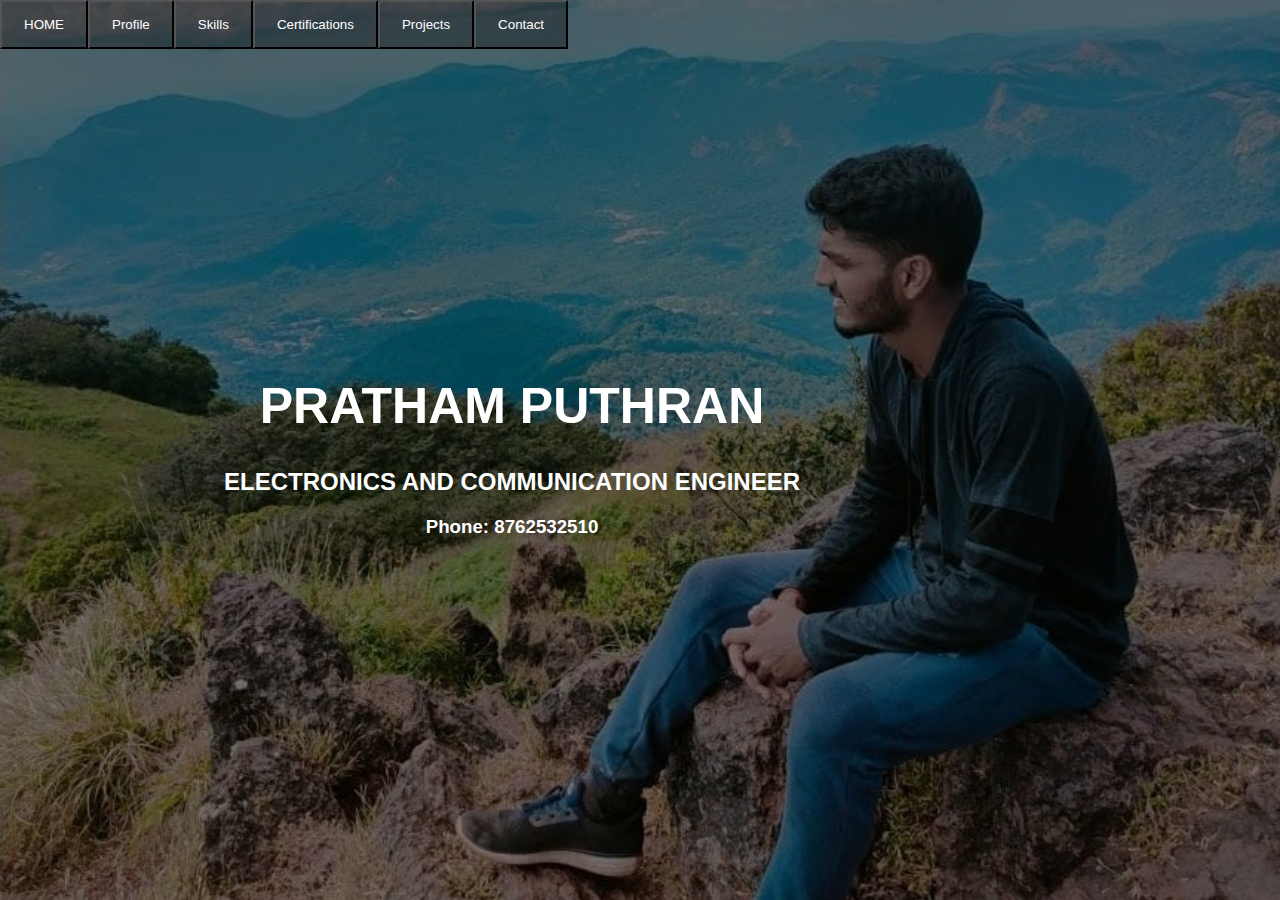
<file: index.html>
<!DOCTYPE html>
<html>
<head>
  <meta charset="utf-8">
  <meta name="viewport" content="width=device-width, initial-scale=1">
  <title>pratham portfolio</title>
  <link href="css/styleport.css" type="text/css" rel="stylesheet" />
</head>
<body>
<div class="hero-image">
<ul id="navbar">
  <li><button><a href="index.html"> HOME</a></button></li>
  <li><button><a href="port.html"> Profile</a></button></li>
  <li><button><a href="skills.html">Skills</a></button></li>
  <li><button><a href="certification.html">Certifications</a></button></li>
  <li><button><a href="project.html">Projects</a></button></li>
  <li  class="dropdown">
    <button>
    <a href="javascript:void(0)" class="dropbtn">Contact</a></button>
    <div  class="dropdown-content">
      <a href="https://mail.google.com/mail/u/0/#inbox?compose=CllgCKCBkGVdqlphnhTqmdCvkbfbrtKckVFCHFBCsmDGhPWjvNTMqcDxbGLJLFxtvrzglhGVllV">Email</a>
      <a href="https://github.com/Prathamputhran06">Github</a>
      <a href="https://www.codechef.com/users/pratham2506">Codechef</a>
      <a href="http://surl.li/hkwoc">LinkedIn</a>
    </div>
  </li>
</ul>
  <div class="hero-text">
    <h1 style="font-size:50px">PRATHAM PUTHRAN</h1>
    <h2>ELECTRONICS AND COMMUNICATION ENGINEER</h2>
    <h3>Phone: 8762532510</h3>
  </div>
    
</div>
</body>
</file>
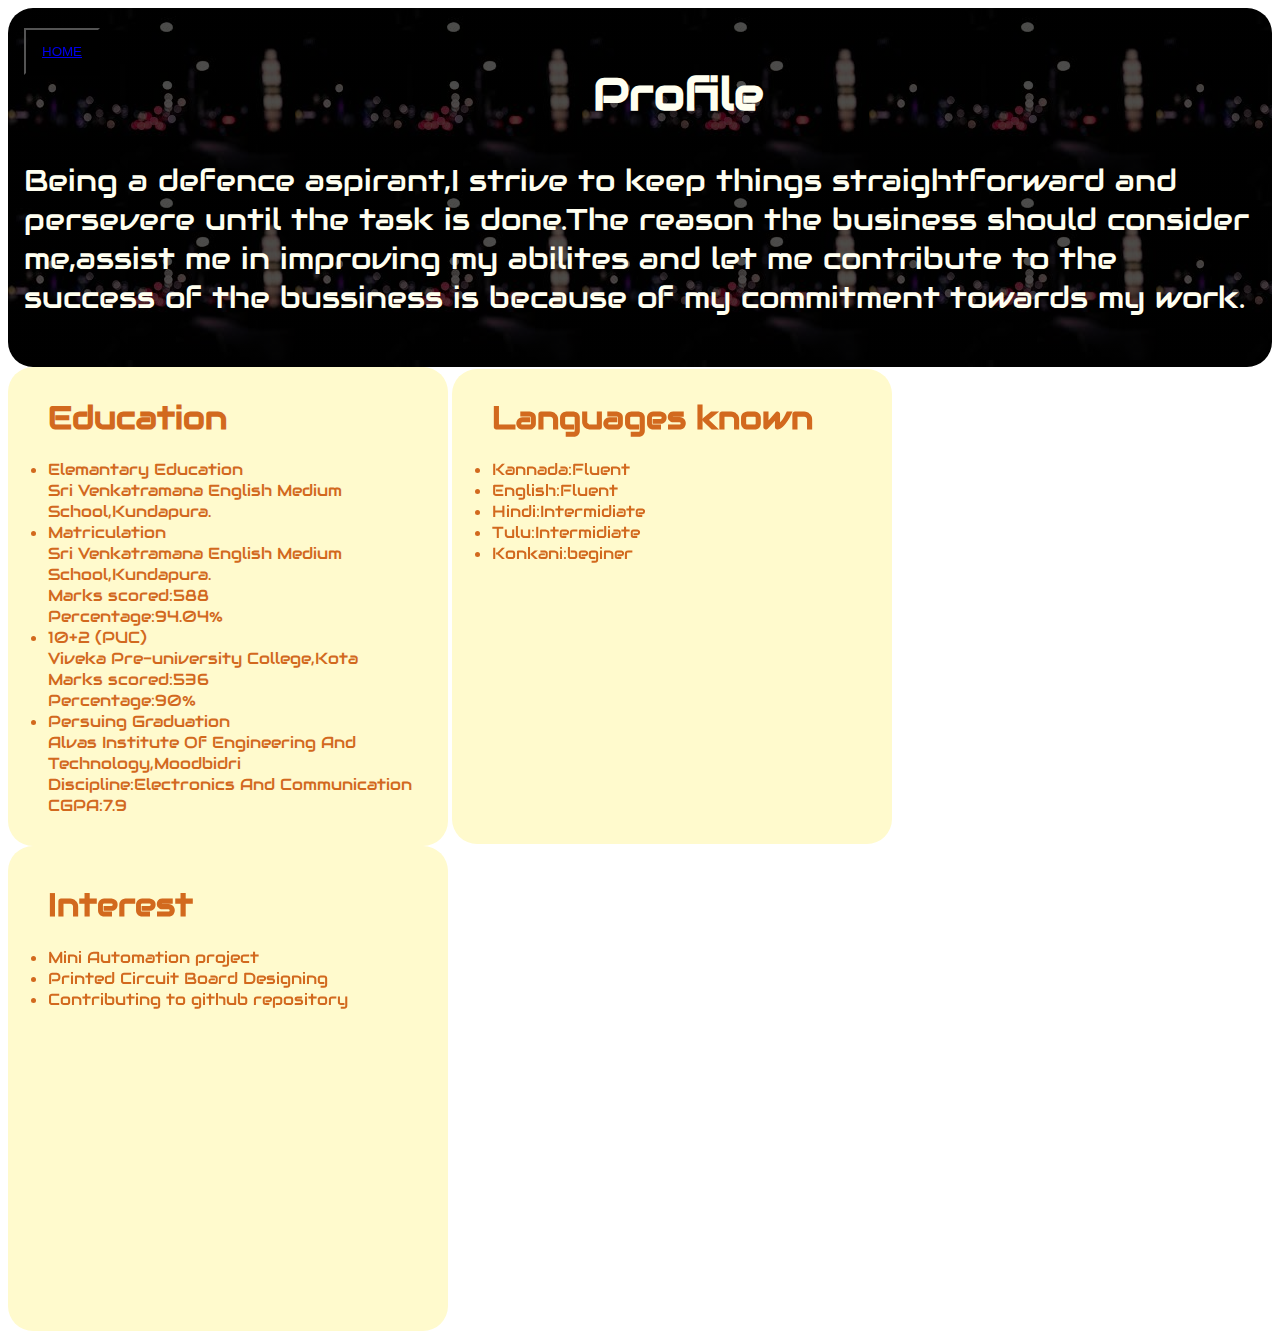
<file: port.html>
<!DOCTYPE html>
<html>
<head>
  <meta charset="utf-8">
  <meta name="viewport" content="width=device-width, initial-scale=1">
  <title>pratham profile</title>
  <link rel="stylesheet" href="https://fonts.googleapis.com/css?family=Audiowide">
  <link href="css/styleport1.css" type="text/css" rel="stylesheet" />
</head>
<body>
<div class="profile"><button id="home"><a href="index.html"> HOME</a></button>
	<h2 class="head">Profile</h2><p>Being a defence aspirant,I strive to keep things straightforward and persevere until the task is done.The reason the business should consider me,assist me in improving my abilites and let me contribute to the success of the bussiness is because of my commitment towards my work.</p></div>
<div class="parent">
<div class="Education">
	<ul id="edu">
	<h1>Education</h1>
	<li>Elemantary Education
		<div>Sri Venkatramana English Medium School,Kundapura.
		</div>
	</li>
	<li>Matriculation
		<div>Sri Venkatramana English Medium School,Kundapura.<br>
		Marks scored:588<br>
		Percentage:94.04%
		</div>
	</li>
	<li>10+2 (PUC)
		<div>Viveka Pre-university College,Kota<br>
		Marks scored:536<br>
		Percentage:90%
		</div>
	</li>
	<li>Persuing Graduation 
		<div>Alvas Institute Of Engineering And Technology,Moodbidri<br>
		Discipline:Electronics And Communication<br>
		CGPA:7.9
		</div>
	</li>
	</ul>
</div>
<div class="Education" >
<ul id="lan">
	<div id="all">
	<h1 class="pra">Languages known</h1>
	<li>Kannada:Fluent</li>
	<li>English:Fluent</li>
	<li>Hindi:Intermidiate</li>
	<li>Tulu:Intermidiate</li>
	<li>Konkani:beginer</li>
	</div>
</ul>
</div>
<div class="Education">
<ul id="hob">
	<h1>Interest</h1>
	<li>Mini Automation project</li>
	<li>Printed Circuit Board Designing</li>
	<li>Contributing to github repository</li>
</ul>
</div>
</div>
</body>
</html>
</file>
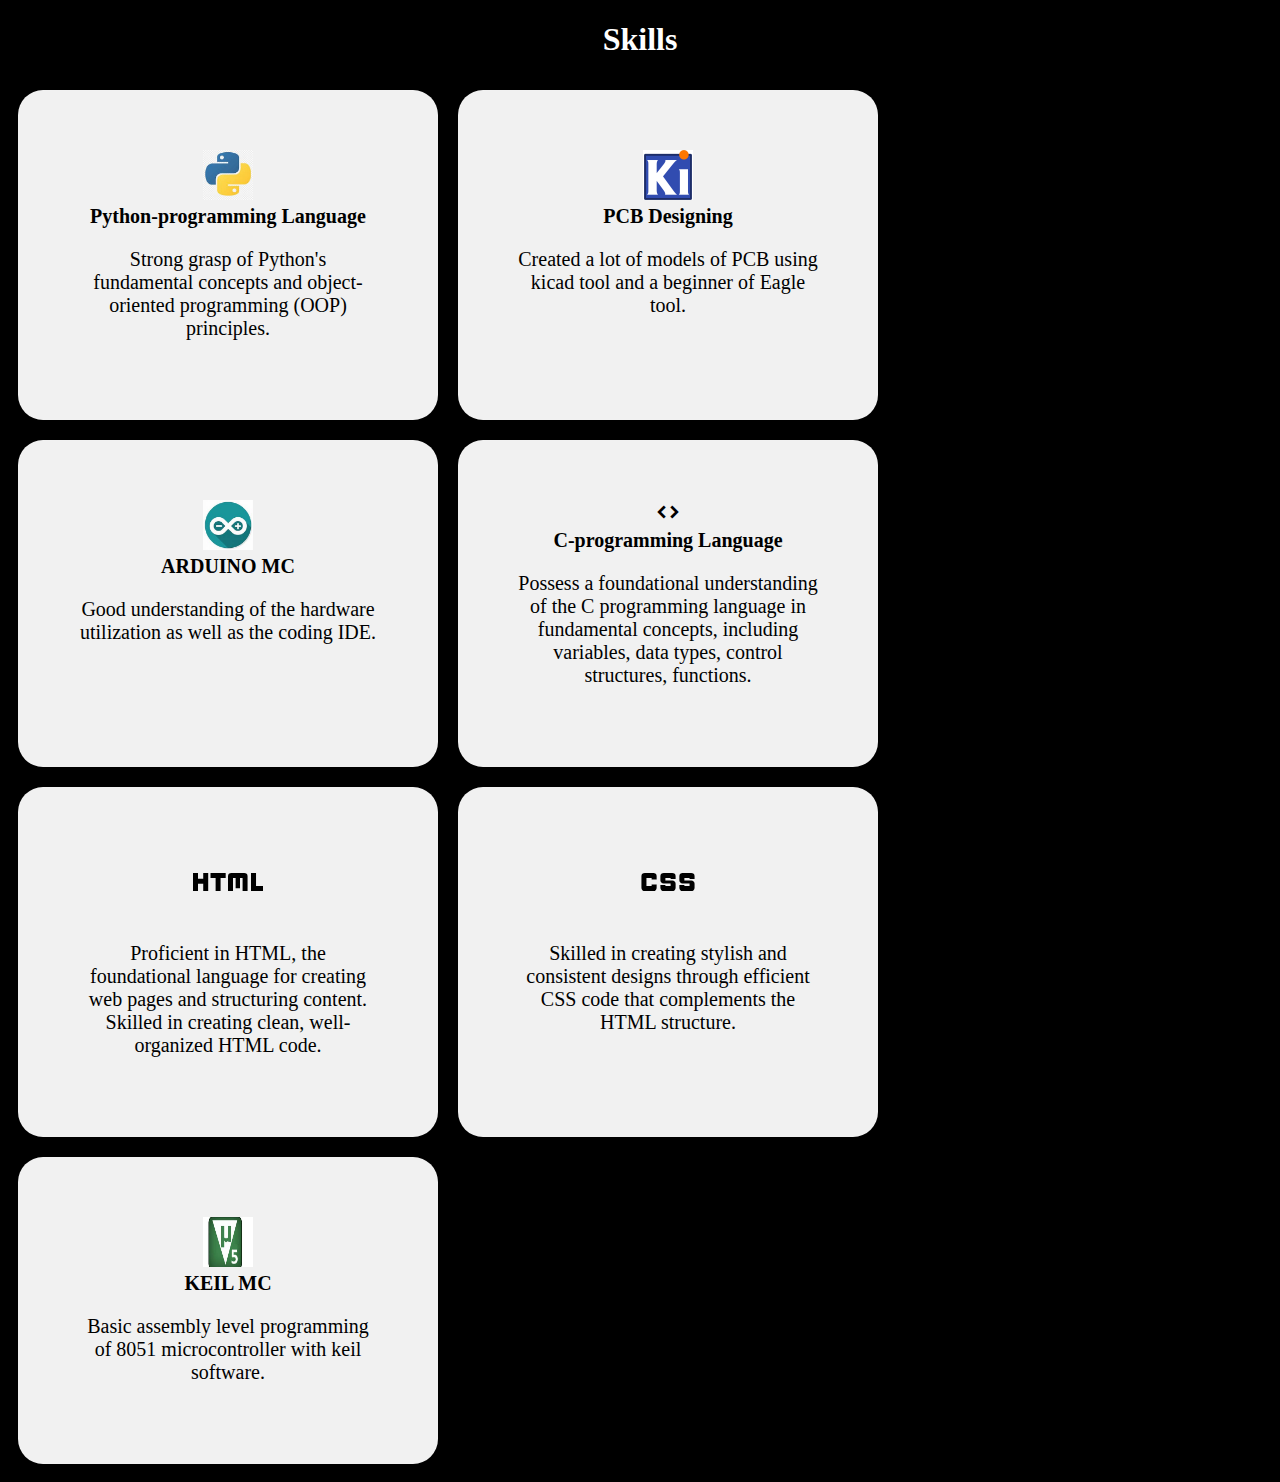
<file: skills.html>
<!DOCTYPE html>
<html>
<head>
  <meta charset="utf-8">
  <meta name="viewport" content="width=device-width, initial-scale=1">
  <title>skills</title>
  <link href="css/styleport2.css" type="text/css" rel="stylesheet" />
  <link rel="stylesheet" href="https://fonts.googleapis.com/css2?family=Material+Symbols+Outlined:opsz,wght,FILL,GRAD@20..48,100..700,0..1,-50..200" />
</head>
<body>
	<h1 id="head" >Skills</h1>
	<div class="flexcontainer">
	
	
		<div>
			<img src="css/Pythonlogo.png" class="kicad" width="50" height="50">
			<br><strong>Python-programming Language</strong> 
			<p>Strong grasp of Python's fundamental concepts and object-oriented programming (OOP) principles.</p>
		</div>
		<div>
			<img src="css/kicadlogo.png" class="kicad" width="50" height="50">
			<br><strong>PCB Designing</strong> 
			<p>Created a lot of models of PCB using kicad tool and a beginner of Eagle tool.</p>
		</div>
		<div>
			<img src="css/arduino.png" class="kicad" width="50" height="50">
			<br><strong>ARDUINO MC</strong> 
			<p>Good understanding of the hardware utilization as well as the coding IDE.</p>
		</div>
		<div>
			<span class="material-symbols-outlined">
				code	
			</span>
			<br><strong> C-programming Language</strong>
			<p>Possess a foundational understanding of the C programming language in fundamental concepts, including variables, data types, control structures, functions.</p>
		</div>
		<div>
			<span class="material-symbols-outlined" style="font-size: 70px;">
			html
			</span>
			<p>Proficient in HTML, the foundational language for creating web pages and structuring content. Skilled in creating clean, well-organized HTML code.</p>
		</div>
		<div>
			<span class="material-symbols-outlined" style="font-size: 70px;">
				css
			</span>
			 <p>Skilled in creating stylish and consistent designs through efficient CSS code that complements the HTML structure.</p>
		</div>
		<div>
			<img src="css/keillogo.png" class="kicad" width="50" height="50">
			<br><strong>KEIL MC</strong> 
			<p>Basic assembly level programming of 8051 microcontroller with keil software.</p>
		</div>
		</div>
</body>
</file>
<file: css/styleport.css>
/* Styles for the navbar */
#navbar {
  list-style-type: none;
margin: 0;
  padding:0px;
  /*overflow: hidden;*/
  position: -webkit-sticky; 
  position: sticky;
  top: 0;
 
}

#navbar li {
  float: left;
}

#navbar li a{
  display: block;
  color: white;
  text-align: center;
  padding: 14px 16px;
  text-decoration: none;
}

#navbar li a:hover:not(.active) {
  background-color: #333;
}


#navbar li button{
background-color: rgba(0,0,0,0.3);
}




/* Styles for the dropdown menu */
.dropdown-content {
  display: none;
   position: a; 
  background-color: #333;
  min-width: 160px;
  box-shadow: 0px 8px 16px 0px rgba(0,0,0,0.2);
  z-index: 1;
  right: -75;
}

.dropdown-content a {
  color: black;
  padding: 12px 16px;
  text-decoration: none;
  display: block;
  text-align: center;
}

.dropdown-content a:hover {
  background-color: red;
}

.dropdown:hover .dropdown-content {
  display: block;
   background-color: rgba(0,0,0,0.3);
   }


/*style for the background image*/
body, html {
  height: 100%;
  margin: 0;
  font-family: Arial, Helvetica, sans-serif;
}

.hero-image {
  background-image: linear-gradient(rgba(0, 0, 0, 0.5), rgba(0, 0, 0, 0.5)), url("propic.jpg");
  height: 100%;
  background-position: center;
  background-repeat: no-repeat;
  background-size: cover;
  position: relative;
}

.hero-text {
  text-align: center;
  position: absolute;
  top: 50%;
  left: 40%;
  transform: translate(-50%, -50%);
  color: white;
}
</file>
<file: css/styleport1.css>
#home {
  list-style-type: none;
margin: 0;
  padding:0px;
  /*overflow: hidden;*/
  position: -webkit-sticky; 
  position: sticky;
  top: 0;
 float: left;
 background-color: rgba(0,0,0,0.3);
   display: block;

  text-align: center;
  padding: 14px 16px;
  }

  #home  button:hover:not(.active) {
  background-color: #333;
}



.profile {
	padding: 20px 16px;
	background-image: linear-gradient(rgba(0, 0, 0, 0.7), rgba(0, 0, 0, 0.7)), url("probck.jpg");
	font-family: "Audiowide", sans-serif;
	font-size: 30px;
	border-radius: 25px;
	color: #FFFFF0;
}

.head{
	text-align: center;
}


.Education {
	
	background-color: #FFFACD;
	color: #D2691E;
	border-radius: 25px;
	display: inline-block;

}

#lan {
	height: 400px;
	width: 400px;
	font-family: "Audiowide", sans-serif;
	margin-top: 280px;
	margin-bottom: -205px;
	top: 50%; 
    left: 50%; 
    transform: translate(-0%, -63%); 

 }

#hob {

	height: 400px;
	width: 400px;
	font-family: "Audiowide", sans-serif;
	margin-top: 330px;
	margin-bottom: -245px;
	top: 50%; 
    left: 50%; 
    transform: translate(-0%, -73%); 
 }

 #edu {
	width: 400px;
	font-family: "Audiowide", sans-serif;
	margin-top: 30px;
	margin-bottom: 30px;
 }
</file>
<file: css/styleport2.css>
#head{
  color: white;
  text-align: center;
}

body{
  background-color: black;
}


.flexcontainer {
  display: flex;
  background-color:black;
  flex-wrap: wrap;
   border-radius: 25px;

}

.flexcontainer div {
  background-color: #f1f1f1;
  margin: 10px;
  padding: 60px;
  font-size: 20px;
  width: 300px;
  border-radius: 25px;
text-align: center;
}

.material-symbols-outlined {
  font-variation-settings:
  'FILL' 0,
  'wght' 600,
  'GRAD' 0,
  'opsz' 24
}
</file>
